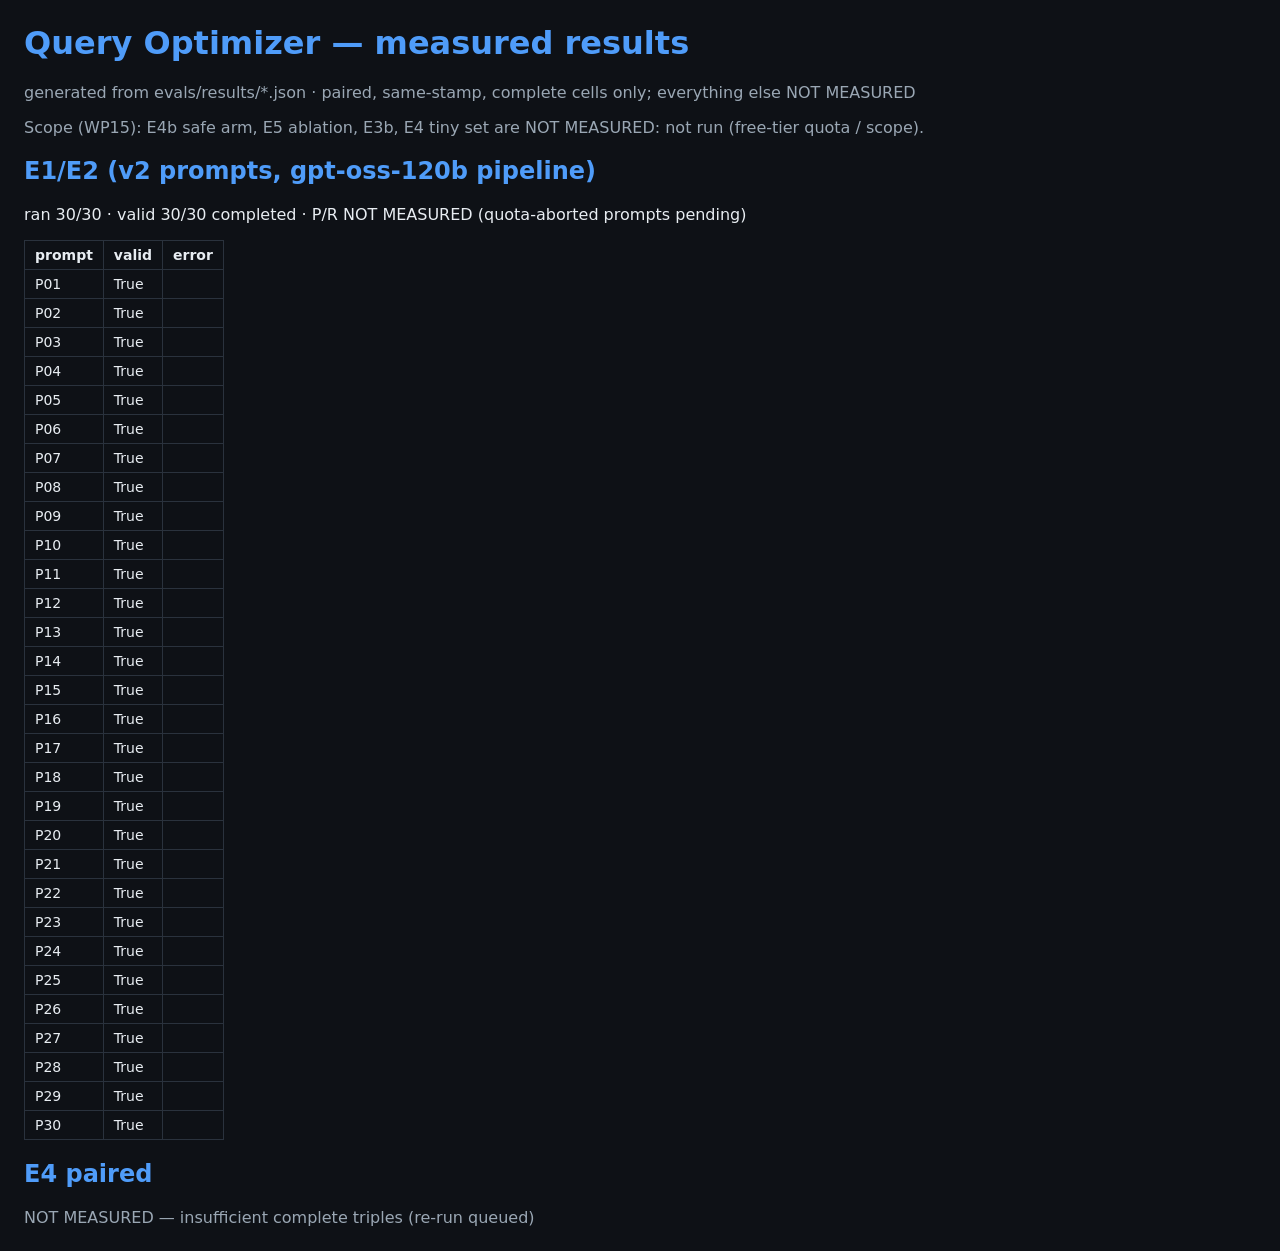
<file: docs/report.html>
<!DOCTYPE html><html><head><meta charset='utf-8'><title>QO measured results</title><style>body{font-family:system-ui,sans-serif;margin:24px;background:#0e1116;color:#e8edf2}
table{border-collapse:collapse;font-variant-numeric:tabular-nums;margin:8px 0}
th,td{padding:6px 10px;border:1px solid #2a323d;font-size:14px;text-align:left}
h1,h2{color:#4f9cf9} .muted{color:#9aa7b4} .warn{color:#d9a53f}
code{background:#151a21;padding:2px 6px;border-radius:4px}</style></head><body><h1>Query Optimizer — measured results</h1><p class='muted'>generated from evals/results/*.json · paired, same-stamp, complete cells only; everything else NOT MEASURED</p><p class='muted'>Scope (WP15): E4b safe arm, E5 ablation, E3b, E4 tiny set are NOT MEASURED: not run (free-tier quota / scope).</p><h2>E1/E2 (v2 prompts, gpt-oss-120b pipeline)</h2><p>ran 30/30 · valid 30/30 completed · P/R NOT MEASURED (quota-aborted prompts pending)</p><table><thead><tr><th>prompt</th><th>valid</th><th>error</th></tr></thead><tbody><tr><td>P01</td><td>True</td><td></td></tr><tr><td>P02</td><td>True</td><td></td></tr><tr><td>P03</td><td>True</td><td></td></tr><tr><td>P04</td><td>True</td><td></td></tr><tr><td>P05</td><td>True</td><td></td></tr><tr><td>P06</td><td>True</td><td></td></tr><tr><td>P07</td><td>True</td><td></td></tr><tr><td>P08</td><td>True</td><td></td></tr><tr><td>P09</td><td>True</td><td></td></tr><tr><td>P10</td><td>True</td><td></td></tr><tr><td>P11</td><td>True</td><td></td></tr><tr><td>P12</td><td>True</td><td></td></tr><tr><td>P13</td><td>True</td><td></td></tr><tr><td>P14</td><td>True</td><td></td></tr><tr><td>P15</td><td>True</td><td></td></tr><tr><td>P16</td><td>True</td><td></td></tr><tr><td>P17</td><td>True</td><td></td></tr><tr><td>P18</td><td>True</td><td></td></tr><tr><td>P19</td><td>True</td><td></td></tr><tr><td>P20</td><td>True</td><td></td></tr><tr><td>P21</td><td>True</td><td></td></tr><tr><td>P22</td><td>True</td><td></td></tr><tr><td>P23</td><td>True</td><td></td></tr><tr><td>P24</td><td>True</td><td></td></tr><tr><td>P25</td><td>True</td><td></td></tr><tr><td>P26</td><td>True</td><td></td></tr><tr><td>P27</td><td>True</td><td></td></tr><tr><td>P28</td><td>True</td><td></td></tr><tr><td>P29</td><td>True</td><td></td></tr><tr><td>P30</td><td>True</td><td></td></tr></tbody></table><h2>E4 paired</h2><p class='muted'>NOT MEASURED — insufficient complete triples (re-run queued)</p></body></html>
</file>
